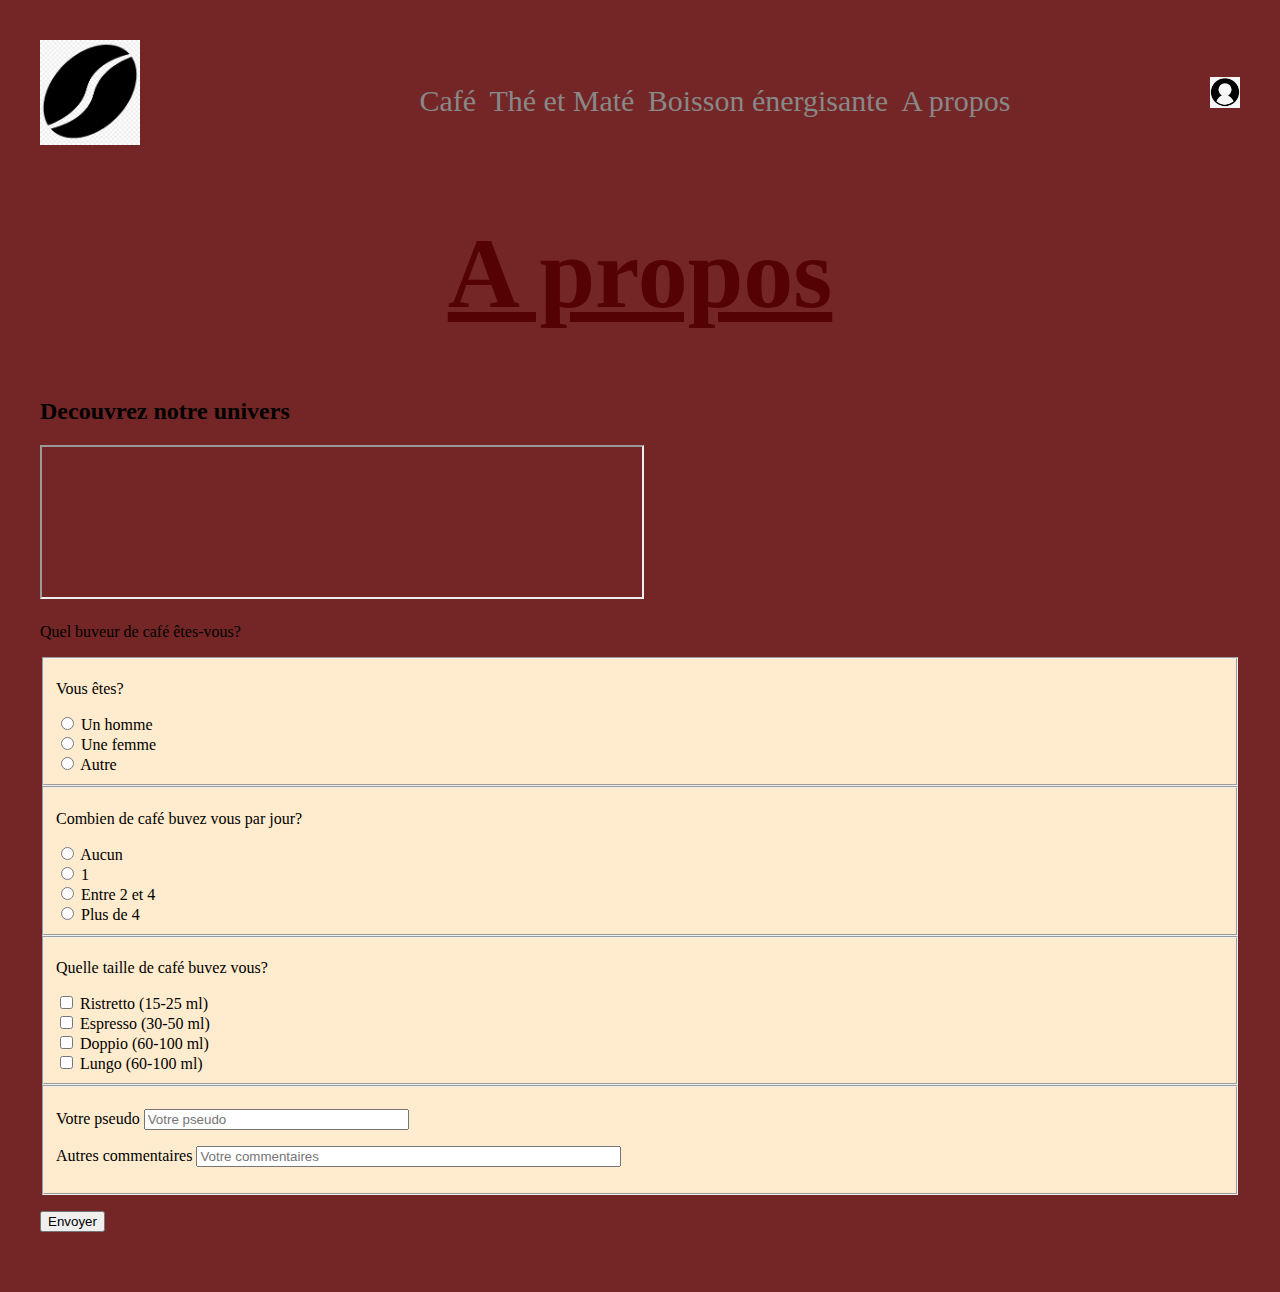
<file: links/apropos.html>
<!DOCTYPE html>
<html lang="en">
  <head>
    <meta charset="UTF-8" />
    <meta name="viewport" content="width=device-width, initial-scale=1.0" />
    <title>Document</title>
    <link rel="stylesheet" href="../style.css" />
  </head>
  <body>

    <header>
      <div class="monHeader">
        <div>
          <img
            class="logo"
            src="../images/coffee-bean.png"
            alt="Cerveau en pleine réflexion"
          />
        </div>

        <div>
          <nav class="menuPrincipal">
            <ul class="link">
              <li><a href="#">Café</a></li>
              <li><a href="#">Thé et Maté</a></li>
              <li><a href="#">Boisson énergisante</a></li>
              <li><a href="links/apropos.html">A propos</a></li>
            </ul>
          </nav>
        </div>

        <div class="hoverLoginMenu">
              <img
                class="loginIcon"
                src="../images/login.png"
                alt="Icone de login"
              />
              <!-- <ul class="loginList">
                <li>Se connecter</li>
                <li>Créer un compte</li>
                <li>Mot de passe oublié</li>
              </ul> -->
        </div>
      </div>
    </header>
    <h1>A propos</h1>
    <h2>Decouvrez notre univers</h2>
    <p>
      <iframe
        width="50%"
        height="50%"
        src="https://www.youtube.com/watch?v=OO2kPK5-qno"
        controls
      ></iframe>
    </p>
    <main>
      <!-- Questionnaire/ Sondage café-->
      <section>
        <p>Quel buveur de café êtes-vous?</p>

        <fieldset>
            <form action="" method="get">
            <p>Vous êtes?</p>
            <!-- radio pour homme femme autre-->
            <input type="radio" name="sexe" value="homme" id="homme" />
            <label for="homme">Un homme</label><br />
            <input type="radio" name="sexe" value="femme" id="femme" />
            <label for="femme">Une femme</label><br />
            <input type="radio" name="sexe" value="autre" id="autre" />
            <label for="autre">Autre</label><br />
            </form>
        </fieldset>
            <fieldset>  <!-- radio pour nombre de café par jour-->
                <form action="" method="get">
                    <p>Combien de café buvez vous par jour?</p>
                    <input type="radio" name="nbrCoffee" value="0" id="none" />
                    <label for="homme">Aucun</label><br />
                    <input type="radio" name="nbrCoffee" value="1" id="oneCoffee" />
                    <label for="femme">1</label><br />
                    <input type="radio" name="nbrCoffee" value="btw1-4" id="btw1-4" />
                    <label for="">Entre 2 et 4</label><br />
                    <input type="radio" name="nbrCoffee" value="over4" id="over4" />
                    <label for="over4">Plus de 4</label><br />
                </form>
        </fieldset>
        <fieldset>  <!-- radio pour nombre de café par jour-->
                <form action="" method="get">
                    <p>Quelle taille de café buvez vous?</p>
                    <input type="checkbox" name="coffeeSize"  id="ristretto" />
                    <label for="coffeeSize">Ristretto (15-25 ml)</label><br />
                    <input type="checkbox" name="coffeeSize"  id="espressso" />
                    <label for="coffeeSize">Espresso (30-50 ml)</label><br />
                    <input type="checkbox" name="coffeeSize" id="doppio" />
                    <label for="coffeeSize">Doppio (60-100 ml) </label><br />
                    <input type="checkbox" name="coffeeSize" id="lungo" />
                    <label for="coffeeSize">Lungo (60-100 ml)</label><br />
                </form>
        </fieldset>

        <fieldset>
            <form method="get" action=""></form>
            <p>
                <label for="Pseudo">Votre pseudo </label>
                <input type="text" name="pseudo" placeholder="Votre pseudo" size="30" maxlength="20" /    >
            </p>
            <p>
                <label for="commentaire">Autres commentaires</label>
                <input type="text" name="autresCommentaires" placeholder="Votre commentaires" size="50" maxlength="100" />
            </p>
        </fieldset>

        <p><button type="submit">Envoyer</button></p>

      </section>
    </main>
  </body>
</html>
</file>
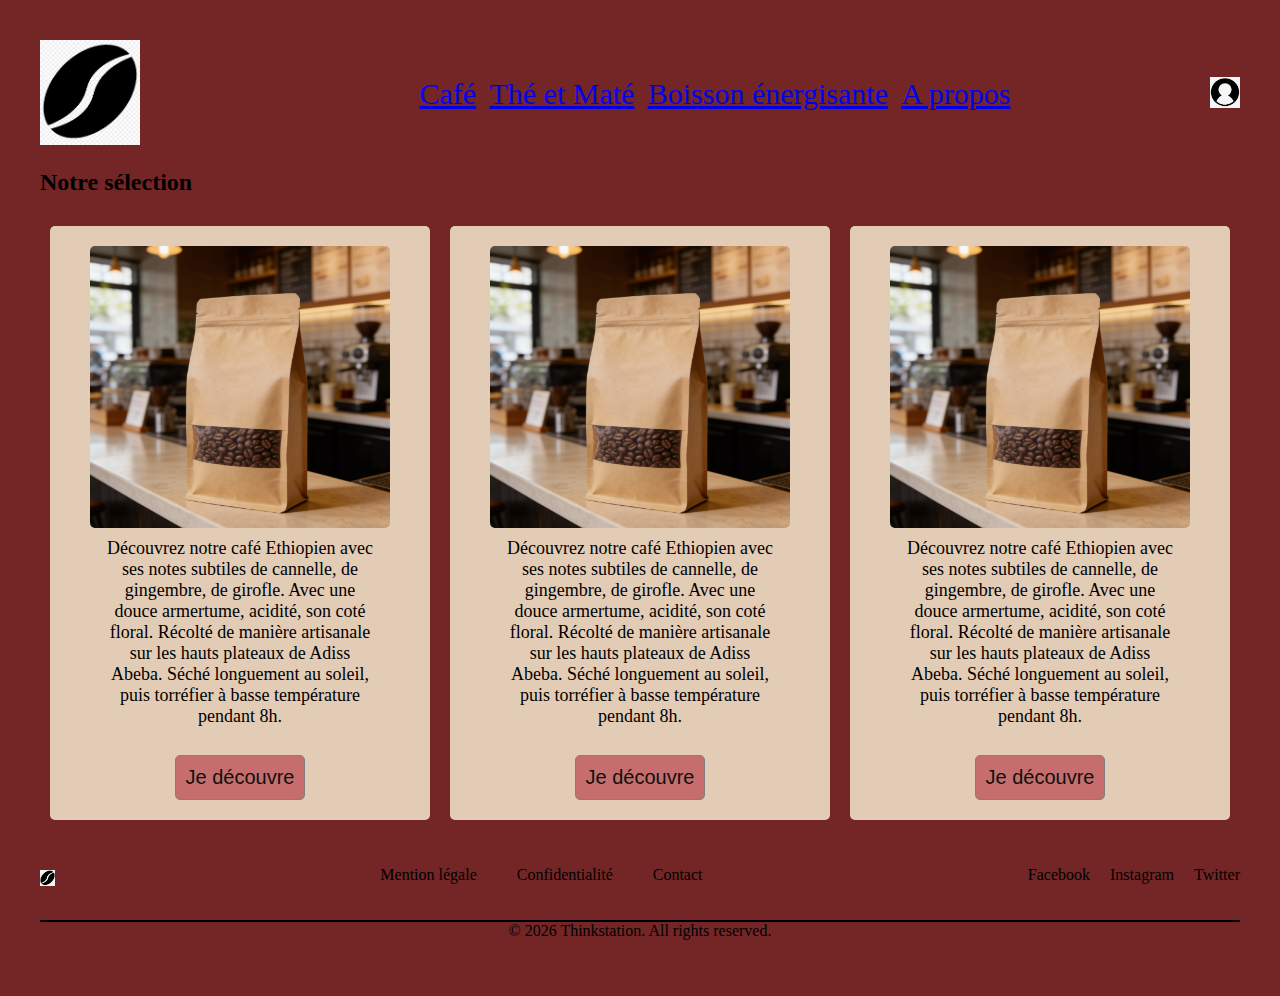
<file: links/coffee.html>
<!DOCTYPE html>
<html lang="en">
  <head>
    <meta charset="UTF-8" />
    <meta name="viewport" content="width=device-width, initial-scale=1.0" />
    <link rel="stylesheet" href="../style/styleCoffee.css" />
    <title>Nos cafés</title>
  </head>
  <body>
    <header>
      <div class="monHeader">
        <div>
          <a href="../index.html"
            ><img
              class="logo"
              src="../images/coffee-bean.png"
              alt="Cerveau en pleine réflexion"
          /></a>
        </div>

        <div>
          <nav class="menuPrincipal">
            <ul class="link">
              <li><a href="../links/coffee.html">Café</a></li>
              <li><a href="../links/tea.html">Thé et Maté</a></li>
              <li>
                <a href="../links/energydrinks.html">Boisson énergisante</a>
              </li>
              <li><a href="apropos.html">A propos</a></li>
            </ul>
          </nav>
        </div>

        <div>
          <img
            class="loginIcon"
            src="../images/login.png"
            alt="Icone de login"
          />
        </div>
      </div>
    </header>

    <main>
      <h2>Notre sélection</h2>
      <section class="largeDisplay">
        <!-- Fake carroussel café-->

        <div class="largeDisplayContent">
          <img src="../images/coffeeBag.webp" alt="Café Ethiopie" />
          <p>
            Découvrez notre café Ethiopien avec ses notes subtiles de cannelle,
            de gingembre, de girofle. Avec une douce armertume, acidité, son
            coté floral. Récolté de manière artisanale sur les hauts plateaux de
            Adiss Abeba. Séché longuement au soleil, puis torréfier à basse
            température pendant 8h.
          </p>
          <button>Je découvre</button>
        </div>
        <div class="largeDisplayContent">
          <img src="../images/coffeeBag.webp" alt="Café Kénya" />
          <p>
            Découvrez notre café Ethiopien avec ses notes subtiles de cannelle,
            de gingembre, de girofle. Avec une douce armertume, acidité, son
            coté floral. Récolté de manière artisanale sur les hauts plateaux de
            Adiss Abeba. Séché longuement au soleil, puis torréfier à basse
            température pendant 8h.
          </p>
          <button>Je découvre</button>
        </div>
        <div class="largeDisplayContent">
          <img src="../images/coffeeBag.webp" alt="Café Cuba" />
          <p>
            Découvrez notre café Ethiopien avec ses notes subtiles de cannelle,
            de gingembre, de girofle. Avec une douce armertume, acidité, son
            coté floral. Récolté de manière artisanale sur les hauts plateaux de
            Adiss Abeba. Séché longuement au soleil, puis torréfier à basse
            température pendant 8h.
          </p>
          <button>Je découvre</button>
        </div>
      </section>
    </main>
    <footer>
      <div class="footer-content">
        <div>
          <img
            src="../images/coffee-bean.png"
            class="logoCoffee"
            alt="Grain de café"
          />
        </div>
        <nav class="footer-nav">
          <ul class="footer-links">
            <li>Mention légale</li>
            <li>Confidentialité</li>
            <li>Contact</li>
          </ul>
        </nav>
        <div class="social-links">
          <ul class="social-media">
            <li>Facebook</li>
            <li>Instagram</li>
            <li>Twitter</li>
          </ul>
        </div>
      </div>
      <p class="copyright">© 2026 Thinkstation. All rights reserved.</p>
    </footer>
  </body>
</html>
</file>
<file: style.css>
body {
  /* background-image: url(images/coffee-bean.png); */
  background-color: rgba(100, 13, 13, 0.898);
  background-size: auto;
  margin: 20px;
  padding: 20px;
}


.monHeader {
  display: flex;
  /* justify-content: space-evenly;
    text-align: center; */
    justify-content: space-between;
    align-items: center;
    /* background-color: rgba(96, 197, 24, 0.509); */
}
.menuPrincipal {
    justify-content: space-around;
}
.logo {
  width: 100px;
}
.link {
  display: flex;
  list-style: none;
  /* gap: 50px; */
  width: 100%;
  justify-content: space-between;
  font-size: 30px;
}
.block1 {
  display: flex;
  justify-content: center;
  align-items: center;
  gap: 30px;
  width: 100%;
  background-color: blanchedalmond;
  margin-top: 20px;
}

.block2 {
  display: flex;
  justify-content: center;
  align-items: center;
  gap: 30px;
  width: 100%;
  background-color: blanchedalmond;
  margin-top: 20px;
}

.picture-block {
  /* width: 80%; */
  width: auto;
height: 300px;
}
.contenuTextuel{
    display: flex;
    text-align: center;
    flex-direction: column;
    width: 50%;
}
h1{
    text-align: center;
    font-size: 100px;
    text-decoration-line: underline;
    color: rgb(85, 2, 2);
}
.loginIcon{
    width: 30px;
    list-style-type: none;
}

/* .loginList{
    display: flex;
    list-style-type: none;
    color: rgb(40, 38, 38);
    flex-direction: column;
} */
.loginMenu ul li{
    position: relative;
}
.loginMenu ul ul{
    position: absolute;
    top: 1em;
    left: 0;
    display: none;
}
.loginMenu ul > li:hover ul{
    position: block;
}
.fullPage{
    width: 100%;
    height: auto;
    /* margin-top: 20px; */
    display: flex;
    justify-content: center;
    align-items: center;
    flex-direction: column;
    background-color: cornsilk;
}
.fullPageImage{
    width: 100%;

}
.fullPage p{
    font-size: 20px;

}

.logoCoffee{
    width: 15px;
    margin-top: 20px;
}

.footer-content {
    display: flex;
    justify-content: space-between;
 
}

.footer-links {
    display: flex;
    list-style-type: none;
    justify-content: space-evenly;
    gap: 40px;
}
.copyright{
    text-align: center;
    margin-top: 20px;
    border-top: solid 2px black ;
}

.social-media{
    list-style-type: none;
    display: flex;
    gap: 20px;
}

main{
    margin-top: 20px;
    margin-bottom: 20px;
    /* display: flex;
    flex-direction: column;
    justify-content: space-between; */
}

fieldset{
    background-color: blanchedalmond;
}

.hover-reveal-coffee::after {
    content:'$​';
    opacity: 0;
    margin: -3px;
    transition: 2s;
}

.hover-reveal-coffee:hover::after {
    opacity: 1;
    margin-right: 0px;
}

.hover-reveal-tea:hover{
    color: brown;
    background-color: blueviolet;
}

/* .pageEntiere{
     isplay: flex;
    flex-direction: column;
    align-items: center;
    justify-content: center; 
} */

/* ---------------------MENU BURGER----------------- */
.menu-burger{
    display: none; 
    /* fait disparaitre le menu burger */
    width: 100%;
    height: 100%;
}
nav{
    height: 50px;
}
.menu-burger::before, .menu-burger::after{
    content:"";
    width: 100%;
    height: 50%;
    background-color: #eafbff;
}
.menu-burger nav{
    top: 0;
    z-index: 1;
    width: 100%;
}
.navigation{
    border-radius: 8px;
    box-shadow: 0 2px 2px 0 rgba(0, 0, 0, 0.14), 0 3px 1px -2px rgba(0, 0, 0, 0.12), 0 1px 5px 0 rgba(0, 0, 0, 0.2);
    background-color: #fff;
    padding: 5px; 
    line-height: 3;
    display: flex;
    justify-content: space-between;
    align-items: center;
}
.menu-burger ul{
    display: flex;
    justify-content: space-between;
    list-style: none;
    width: 0;
    overflow: hidden;
    transition: .4s cubic-bezier(.77, 0,.18,1);
}
.menu-burger.active ul{
    width: 420px;
    margin-right: 20px;
} 
a{
    color: #888;
    text-decoration: none;
    transition: .3s;
}
a:hover{
    color: #3c9dfb;
}
.basculant{
    position: relative;
    display: inline-block;
    width: 40px;
    height: 48px;
    padding: 14px 5px;
    cursor: pointer;
}
.menuBurger:not(.active) .nav-toogler{
    margin-left: -10px;
}
.basculant::before, .basculant::after{
    content:"";
    position: relative;
    display: block;
    width: 30px;
    height: 3px;
    background-color: #3c9dfb;
    transition: .4s cubic-bezier(.77, 0,.18,1);
}
.basculant::after{
    margin-top: 10px;
}

.menuBurger.active .basculant::before, .menuBurger.active .basculant::after{
    position: absolute;
    top: 50%;
    background-color: #3C9DFB;
    transform: rotate(135deg);
}
.menuBurger.active .basculant::after {
    transform: rotate(-135deg);
    margin-top: 0;
}/*Mise en  place appear dissapear Media Query
On va priviliégier des tailles relatives plutoit  que fixes pour le responsive
donc les % et vh, vw, rem et em plutot que px
*/

/* ----------------------- FIN MENU BURGER ----------------*/


/*------------------media Query-----------------/
  /On peut ecrire min-width ou max-width personnellement je prefere le max/
  /EXEMPLE/
  /Sur les écrans, quand la largeur de la fenêtre fait au maximum 1280px 
        @media screen and (max-width: 1280px)
    Sur tous types d'écran, quand la largeur de la fenêtre est comprise entre 1024px et 1280px 
        @media all and (min-width: 1024px) and (max-width: 1280px)
    Sur tous types d'écrans orientés verticalement 
        @media all and (orientation: portrait)
        REGARDER le overflow : scroll ,pour un texte qui dépasse de sa boite parent*/
 @media screen and (max-width: 800px) {
            .monHeader{
                display: none;
            }
            .menu-burger{
                display: block;
            }
            main{
                
            }
            .block1{
                display: flex;
                flex-direction: column-reverse;
                /* max-width: 70%; */
                margin: auto;
                padding: auto;
                /* border: 2px solid black; */
                margin-bottom: 10px;
                border-radius: 10px;
            }
            .block2{
               display: flex;
               flex-direction: column;
               /* max-width: 70%; */
               margin: auto;
               padding: auto;
               margin-bottom: 10px;
               border-radius: 10px;
            }
            /* .contenuTextuel{
                font-size: 20px;
                display: flex;
                text-align: center;
            } */
            .fullPage{
                display: flex;
                flex-direction: column;
                /* max-width: 70%; */
                margin: auto;
                padding: auto;
                text-align: center;
                border-radius: 10px;
                font-family: Georgia, 'Times New Roman', Times, serif;
            }
            .fullPage p{
                font-size: 14px;
            }
            .loginIcon{
                display: none;
            }
            /* nav{
                display: flex;
                flex-direction: row;
                align-items: center;
            } */
            .navigation{
                display: flex;
                border: 5px solid black;
                height: 50px;
                width: 50%;
                /* justify-content: center; */
            };

            footer{
                display: flex;
                flex-direction: column;
                align-items: center;
                justify-content: center;
            }
            .footer-content{
                display:flex;
                flex-direction: column-reverse;
                align-items: center;
                font-size: 20px;
                text-align: center;
                font-size: 14px;
            }
            .logoCoffee{
                display: none;
            }
            .copyright{
                border-top: none;
                margin-top: 50px;
            }
            .picture-block{
                height: auto;
                width: 100%;
            }

            .contenuTextuel{
                width: 90%;
                font-size: 16px;
            }

        }
</file>
<file: style/styleCoffee.css>
body {
  /* background-image: url(images/coffee-bean.png); */
  background-color: rgba(100, 13, 13, 0.898);
  background-size: auto;
  margin: 20px;
  padding: 20px;
}
.monHeader {
  display: flex;
  /* justify-content: space-evenly;
    text-align: center; */
    justify-content: space-between;
    align-items: center;
}
.menuPrincipal {
    justify-content: space-around;
}
.logo {
  width: 100px;
}
.link {
  display: flex;
  list-style: none;
  /* gap: 50px; */
  width: 100%;
  justify-content: space-between;
  font-size: 30px;
}
.loginIcon{
    width: 30px;
    list-style-type: none;
}
.loginMenu ul li{
    position: relative;
}
.loginMenu ul ul{
    position: absolute;
    top: 1em;
    left: 0;
    display: none;
}
.loginMenu ul > li:hover ul{
    position: block;
}
.logoCoffee{
    width: 15px;
    margin-top: 20px;
}
.footer-content {
    display: flex;
    justify-content: space-between;
 
}
.footer-links {
    display: flex;
    list-style-type: none;
    justify-content: space-evenly;
    gap: 40px;
}
.copyright{
    text-align: center;
    margin-top: 20px;
    border-top: solid 2px black ;
}
.social-media{
    list-style-type: none;
    display: flex;
    gap: 20px;
}
main{
    margin-top: 20px;
    margin-bottom: 20px;
    /* display: flex;
    flex-direction: column;
    justify-content: space-between; */
}

fieldset{
    background-color: blanchedalmond;
}

.hover-reveal-coffee::after {
    content:'$​';
    opacity: 0;
    margin: -3px;
    transition: 2s;
}

.hover-reveal-coffee:hover::after {
    opacity: 1;
    margin-right: 0px;
}

.largeDisplay{
    display: flex;
    flex-direction: row;
    align-items: center;

}
.largeDisplayContent{
background-color: rgba(255, 248, 220, 0.795);
border-radius: 5px;
display: flex;
flex-direction: column;
justify-content: space-around;
margin: 10px;
align-items: center;
text-align:center;
padding-top: 20px;
padding-bottom: 10px;
}

.largeDisplayContent p{
    font-size: 18px;
    width: 70%;
    text-align: center;
    margin-top: 10px;
}

.largeDisplayContent img{
    width: 300px;
    border-radius: 5px;
    ;
}

button{
    margin-top: 10px;
    margin-bottom: 10px;
    padding: 10px;
    border-radius: 5px;
    border: 1px solid grey;
    background-color: rgb(198, 110, 110);
    color: rgb(16, 16, 16);
    font-size: 20px;
}
button:hover{
    background-color: rgb(255, 148, 148);
    cursor: pointer;
}

image:hover{
    transform: scale(1.1);
    transition: all 0.5s;
}
</file>
